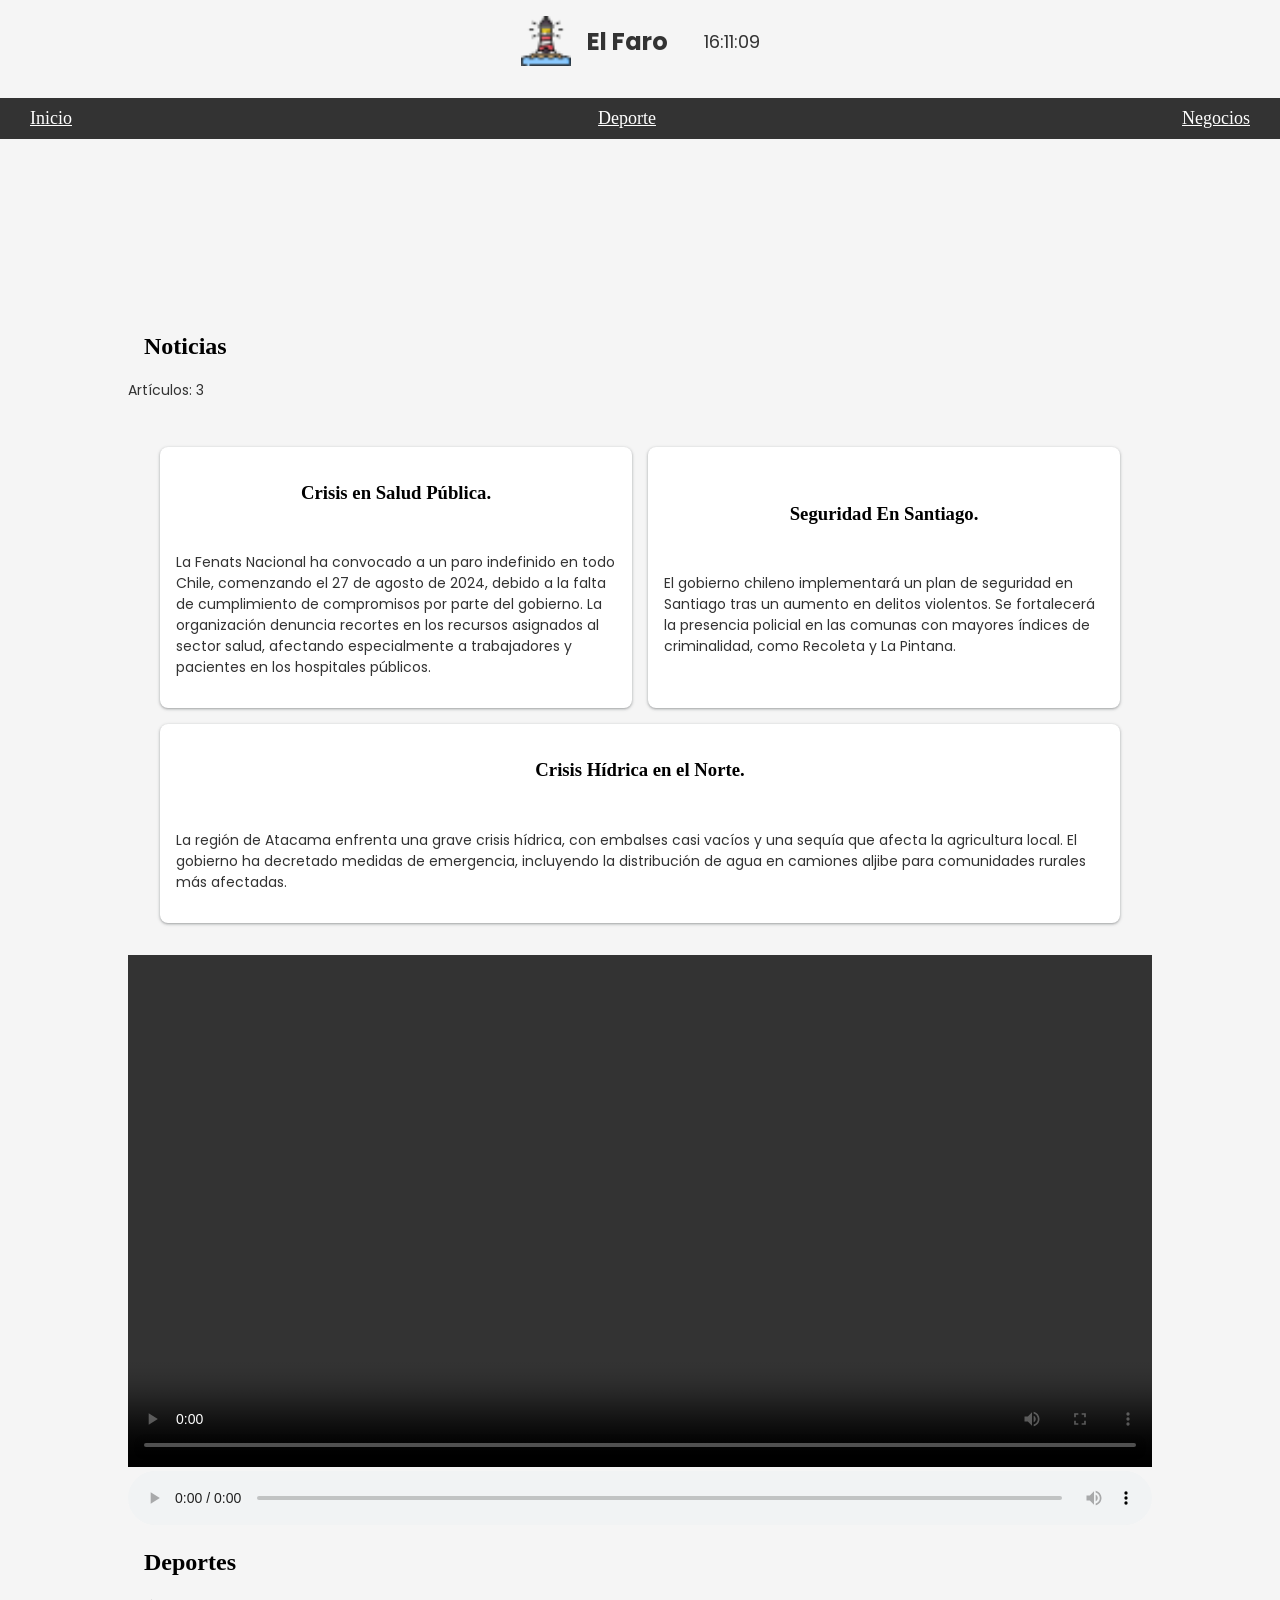
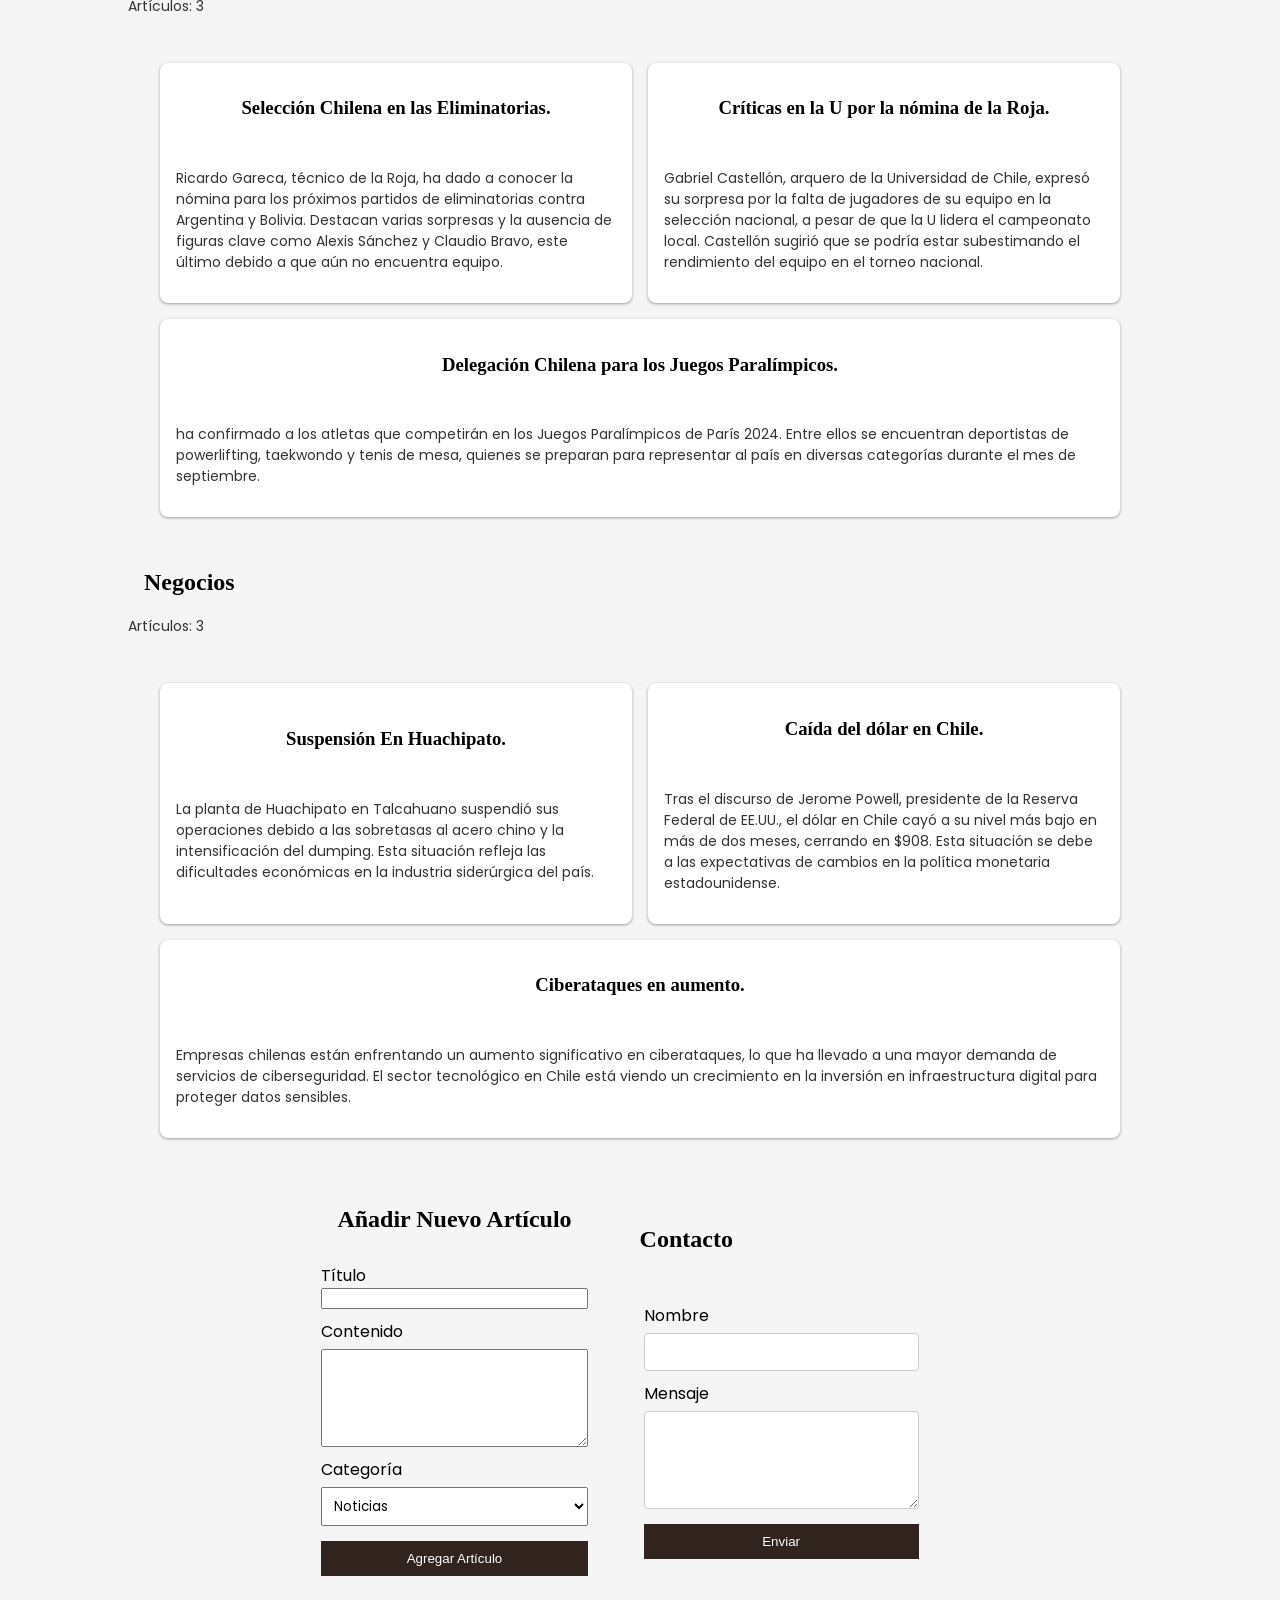
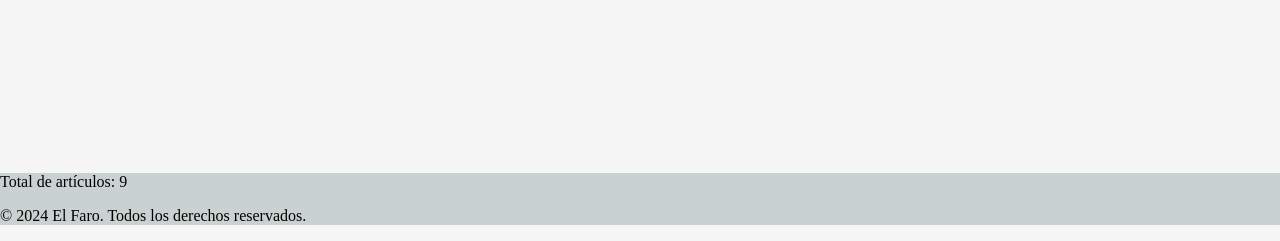
<file: index.html>
<!DOCTYPE html>
<html lang="es">
  <head>
    <meta charset="UTF-8" />
    <meta name="viewport" content="width=device-width, initial-scale=1.0" />
    <link rel="stylesheet" href="style.css" />
    <link rel="preconnect" href="https://fonts.googleapis.com" />
    <link rel="preconnect" href="https://fonts.gstatic.com" crossorigin />
    <link
      href="https://fonts.googleapis.com/css2?family=Poppins:ital,wght@0,100;0,200;0,300;0,500;0,800;1,400&display=swap"
      rel="stylesheet"
    />
    <title>El Faro</title>
  </head>
  <body>
    <!--Encabezado con logo-->
    <header>
      <img src="./img/faro.png" alt="Logo de El Faro" class="logo" />
      <h1>El Faro</h1>
      <div id="clock" class="clock"></div>
    </header>
    <!--Navegación-->
    <nav>
      <ul class="navegacion">
        <li><a href="#">Inicio</a></li>
        <li><a href="#">Deporte</a></li>
        <li><a href="#">Negocios</a></li>
      </ul>
    </nav>
    <!--Contenido Principal-->
    <main class="main-container">
      <!--Sección Contador de Noticias-->
      <section>
        <h2>Noticias</h2>
        <!-- Contador de noticias -->
        <p id="noticias-count">Artículos: 0</p>
        <div class="noticias">
          <div class="card">
            <h3>Crisis en Salud Pública.</h3>
            <p>
              La Fenats Nacional ha convocado a un paro indefinido en todo
              Chile, comenzando el 27 de agosto de 2024, debido a la falta de
              cumplimiento de compromisos por parte del gobierno. La
              organización denuncia recortes en los recursos asignados al sector
              salud, afectando especialmente a trabajadores y pacientes en los
              hospitales públicos.
            </p>
          </div>
          <div class="card">
            <h3>Seguridad En Santiago.</h3>
            <p>
              El gobierno chileno implementará un plan de seguridad en Santiago
              tras un aumento en delitos violentos. Se fortalecerá la presencia
              policial en las comunas con mayores índices de criminalidad, como
              Recoleta y La Pintana.
            </p>
          </div>

          <div class="card">
            <h3>Crisis Hídrica en el Norte.</h3>
            <p>
              La región de Atacama enfrenta una grave crisis hídrica, con
              embalses casi vacíos y una sequía que afecta la agricultura local.
              El gobierno ha decretado medidas de emergencia, incluyendo la
              distribución de agua en camiones aljibe para comunidades rurales
              más afectadas.
            </p>
          </div>
        </div>
        <!-- Sección Audio y VIdeo -->
        <div>
          <video controls>
            <source src="" />
            <p>Tu navegador no soporta el video</p>
          </video>
        </div>
        <div>
          <audio controls>
            <source src="" />
            <p>Este formato no es compatible por el navegador</p>
          </audio>
        </div>

        <!-- Sección Deportes -->

        <h2>Deportes</h2>
        <!-- Sección Contador de Deportes -->
        <p id="deportes-count">Artículos: 0</p>

        <div class="deportes">
          <div class="card">
            <h3>Selección Chilena en las Eliminatorias.</h3>
            <p>
              Ricardo Gareca, técnico de la Roja, ha dado a conocer la nómina
              para los próximos partidos de eliminatorias contra Argentina y
              Bolivia. Destacan varias sorpresas y la ausencia de figuras clave
              como Alexis Sánchez y Claudio Bravo, este último debido a que aún
              no encuentra equipo.
            </p>
          </div>

          <div class="card">
            <h3>Críticas en la U por la nómina de la Roja.</h3>
            <p>
              Gabriel Castellón, arquero de la Universidad de Chile, expresó su
              sorpresa por la falta de jugadores de su equipo en la selección
              nacional, a pesar de que la U lidera el campeonato local.
              Castellón sugirió que se podría estar subestimando el rendimiento
              del equipo en el torneo nacional.
            </p>
          </div>

          <div class="card">
            <h3>Delegación Chilena para los Juegos Paralímpicos.</h3>
            <p>
              ha confirmado a los atletas que competirán en los Juegos
              Paralímpicos de París 2024. Entre ellos se encuentran deportistas
              de powerlifting, taekwondo y tenis de mesa, quienes se preparan
              para representar al país en diversas categorías durante el mes de
              septiembre.
            </p>
          </div>
        </div>
        <!-- Sección Negocios -->
        <h2>Negocios</h2>

        <!-- Sección Contador de Negocios -->
        <p id="negocios-count">Artículos: 0</p>

        <div class="negocios">
          <div class="card">
            <h3>Suspensión En Huachipato.</h3>
            <p>
              La planta de Huachipato en Talcahuano suspendió sus operaciones
              debido a las sobretasas al acero chino y la intensificación del
              dumping. Esta situación refleja las dificultades económicas en la
              industria siderúrgica del país.
            </p>
          </div>
          <div class="card">
            <h3>Caída del dólar en Chile.</h3>
            <p>
              Tras el discurso de Jerome Powell, presidente de la Reserva
              Federal de EE.UU., el dólar en Chile cayó a su nivel más bajo en
              más de dos meses, cerrando en $908. Esta situación se debe a las
              expectativas de cambios en la política monetaria estadounidense.
            </p>
          </div>
          <div class="card">
            <h3>Ciberataques en aumento.</h3>
            <p>
              Empresas chilenas están enfrentando un aumento significativo en
              ciberataques, lo que ha llevado a una mayor demanda de servicios
              de ciberseguridad. El sector tecnológico en Chile está viendo un
              crecimiento en la inversión en infraestructura digital para
              proteger datos sensibles.
            </p>
          </div>
        </div>
      </section>

      <!-- Formulario para agregar nuevos artículos -->

      <section id="add-article">
        <h2>Añadir Nuevo Artículo</h2>
        <form id="article-form">
          <label for="article-title">Título</label>
          <input type="text" id="article-title" name="title" required />

          <label for="article-content">Contenido</label>
          <textarea id="article-content" name="content" rows="4" required></textarea>

          <label for="article-category">Categoría</label>
          <select name="category" id="article-category" required>
            <option value="noticias">Noticias</option>
            <option value="deportes">Deportes</option>
            <option value="negocios">Negocios</option>
          </select>

          <button type="submit">Agregar Artículo</button>
        </form>
      </section>

    <!-- Formulario de contacto -->
 
    <section id="contact-form">
      <h2>Contacto</h2>
      <form id="contact-form">
        <label for="contact-name">Nombre</label>
        <input type="text" id="contact-name" name="name" required />

        <label for="contact-message">Mensaje</label>
        <textarea name="message" id="contact-message" rows="4" required ></textarea>

        <button type="submit">Enviar</button>

      </form>
      
    </section>

    </main>
    <!-- Pie de Página -->
    <footer>
      <!-- Total de artículos-->
      <p id="total-articles">Total de artículos: 0</p>
      <p>© 2024 El Faro. Todos los derechos reservados.</p>
    </footer>
    <!-- Enlace al archivo JavaScript -->
    <script src="script.js"></script>
  </body>
</html>
</file>
<file: style.css>
/* Estilos Generales */

body {
  background-color: #f5f5f5;
  margin: 0;
  padding: 0;
}

/* Título e imagen */
header {
  display: flex;
  align-items: center;
  justify-content: center;
  gap: 16px;
  padding: 16px;
  background-color: #f5f5f5;
}

/* Estilos para la imagen del logo */
.logo {
  height: 50px;
  width: auto;
}

/* Estilos para el texto del encabezado */
header h1 {
  margin: 0;
  font-family: "Poppins", sans-serif;
  font-size: 24px;
  color: #333;
}

h2 {
  padding: 0 1rem;
}

/* Estilo para el reloj */
.clock {
  font-family: "Poppins", sans-serif;
  font-size: 18px;
  color: #333;
  margin-left: 20px;
}

/* Navegación */

.navegacion {
  display: flex;
  justify-content: space-around;
  background-color: #333;
  padding: 10px;
}

.navegacion a {
  color: white;
  padding: 10px 20px;
}

.navegacion a:hover {
  background-color: #555;
  font-weight: bold;
  text-decoration: none;
}

.navegacion li {
  list-style-type: none;
}

/* Body */

.main-container {
  margin: 150px auto;
  width: 1000px;
  display: flex;
  justify-content: center;
  gap: 16px;
  padding: 24px 0;
  flex-wrap: wrap;
}

.noticias,
.negocios,
.deportes {
  text-align: left;
  display: flex;
  justify-content: space-between;
  padding: 2rem;
}

.card {
  background-color: #ffffff;
  border-radius: 8px;
  display: flex;
  flex-direction: column;
  justify-content: center;
  align-items: center;
  overflow: hidden;
  padding: 1rem;
  box-shadow: rgba(60, 64, 67, 0.3) 0px 1px 2px 0px,
    rgba(60, 64, 67, 0.15) 0px 1px 3px 1px;
  flex-basis: 45%;
  width: 100%;
  flex-grow: 1;
}

.card:hover {
  background-color: black;
  color: white !important;
}

.card p:hover {
  color: white;
}

/* Estilos para los contadores de artículos */

section p {
  font-family: "Poppins", sans-serif;
  font-size: 14px;
  color: #333;
}

/* Estilos para el formulario para agregar noticias */

#article-form {
  display: flex;
  flex-direction: column;
}

#article-form label {
  margin-top: 10px;
  font-family: "Poppins", sans-serif;
}

#article-form imput,
#article-form textarea,
#article-form select {
  margin-top: 5px;
  padding: 8px;
  font-family: "Poppins", sans-serif;
}

#article-form button {
  margin-top: 15px;
  padding: 10px;
  background-color: #31231e;
  color: white;
  border: none;
  cursor: pointer;
}

#article-form button:hover {
  background-color: black;
}

/* Formulario de Contacto */

#contact-form {
  margin: 20px;
  display: flex;
  flex-direction: column;
}

#contact-form form {
  display: flex;
  flex-direction: column;
}

#contact-form label {
  margin-top: 10px;
  font-family: "Poppins", sans-serif;
}

#contact-form input,
#contact-form textarea {
  margin-top: 5px;
  padding: 8px;
  border-radius: 4px;
  border: 1px solid #ccc;
  font-family: "Poppins", sans-serif;
}

#contact-form button {
  margin-top: 15px;
  padding: 10px;
  background-color: #31231e;
  color: white;
  border: none;
  cursor: pointer;
}

#contact-form button:hover {
  background-color: black;
  color: white;
}

/* Footer */

footer {
  background-color: #c9d2d0;
}


/* Media Queries */

/* Smartphones (por debajo de 576px) */
@media (max-width: 575.98px) {
  .main-container {
    width: 100%;
    margin: 100px auto;
    padding: 16px 0;
  }

  .navegacion {
    flex-direction: column;
    align-items: center;
  }

  .navegacion a {
    padding: 10px;
    font-size: 14px;
  }

  .noticias,
  .deportes,
  .negocios {
    flex-direction: column;
    align-items: center;
    gap: 1rem;
  }

  .card {
    width: 100%;
  }

  video,
  audio {
    width: 100%;
  }
}

/* Tablets (por encima de 576px y por debajo de 768px) */
@media (min-width: 576px) and (max-width: 767.98px) {
  .main-container {
    width: 90%;
    margin: 120px auto;
    padding: 20px;
  }

  .navegacion {
    flex-direction: row;
    justify-content: center;
  }

  .navegacion a {
    padding: 12px;
    font-size: 16px;
  }

  .noticias,
  .negocios,
  .deportes {
    flex-direction: column;
    align-items: center;
    gap: 1rem;
  }

  video,
  audio {
    width: 100%;
  }
}

/* Laptops (por encima de 768px) */
@media (min-width: 768px) {
  .main-container {
    width: 80%;
    margin: 150px auto;
    padding: 24px 0;
  }

  .navegacion {
    flex-direction: row;
    justify-content: space-between;
  }

  .navegacion a {
    padding: 10px 20px;
    font-size: 18px;
  }

  .noticias,
  .negocios,
  .deportes {
    flex-direction: row;
    flex-wrap: wrap;
    gap: 1rem;
  }

  .card {
    flex-basis: 40%;
    gap: 1rem;
  }

  video,
  audio {
    width: 100%;
  }
}

@media (min-width: 900px) {
  .card {
    flex-basis: 29%;
    gap: 1rem;
  }
}
</file>
